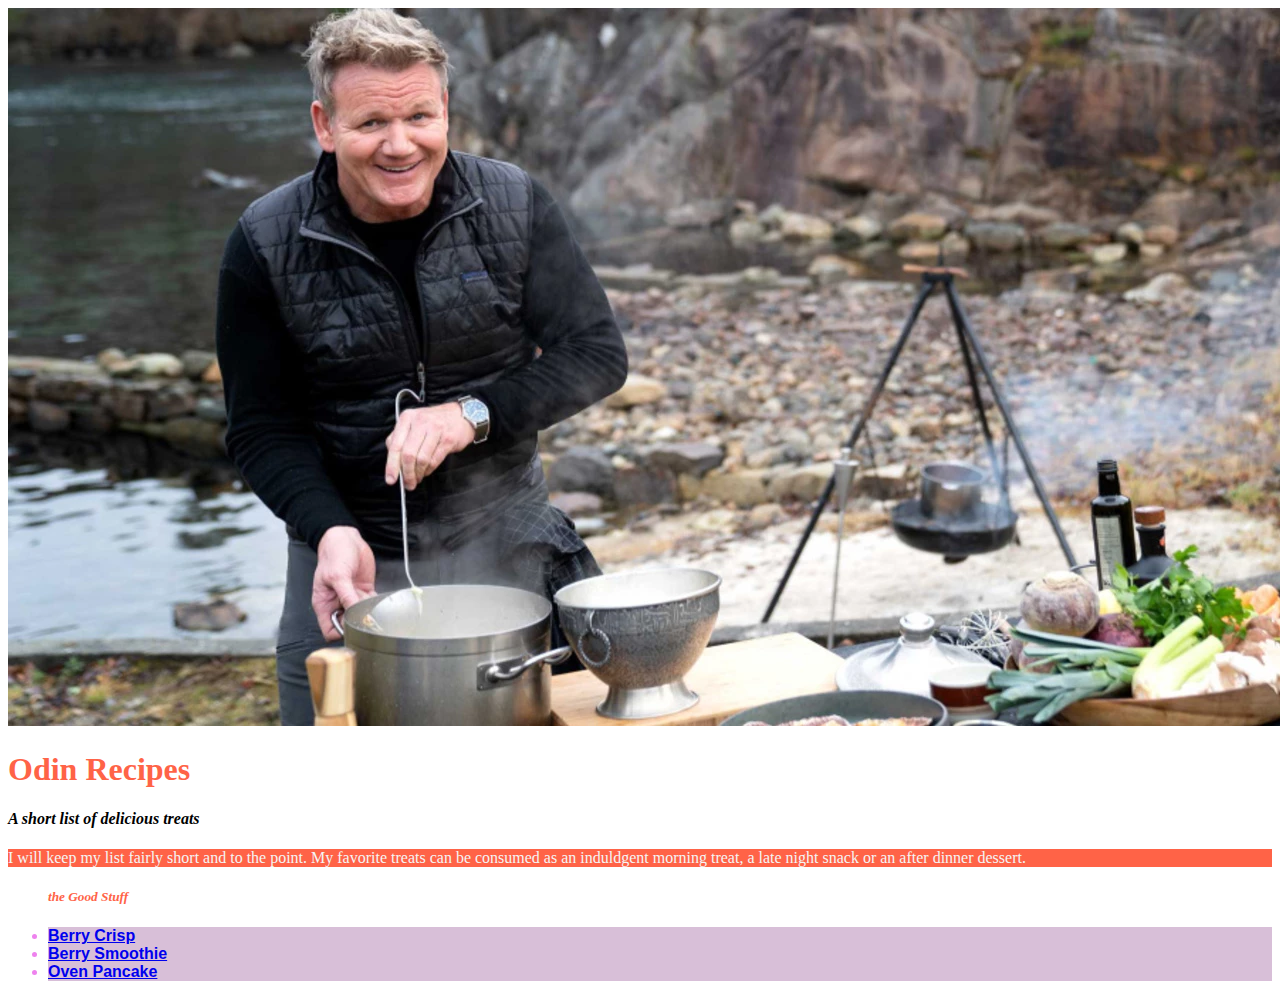
<file: index.html>
<!DOCTYPE html>
    <html lang=en>
        <head>
            <link rel="stylesheet" href="styles.css">
            <meta charset="utf-8">
            <title>Odin Recipes</title>
        </head>
        <body>
            <img src="gr-love.webp" alt="A nice photo of Gordan Ramsey">
            <h1>Odin Recipes</h1>
            <h4><em>A short list of delicious treats</em></h4>
                <p>I will keep my list fairly short and to the point.
                    My favorite treats can be consumed as an induldgent
                    morning treat, a late night snack or  an after dinner dessert.
                </p>

                <ul><h5 class="run-page"><em>the Good Stuff</em></h5>
                    <li><a href=./recipes/berry-crisp.html>Berry Crisp</a></li>
                    <li><a href=./recipes/berry-smoothie.html>Berry Smoothie</a></li>
                    <li><a href=./recipes/oven-pancakes.html>Oven Pancake</a></li>
                </ul>
                <p></p>
                <p></p>
                <p></p>
        </body>
    </html>
</file>
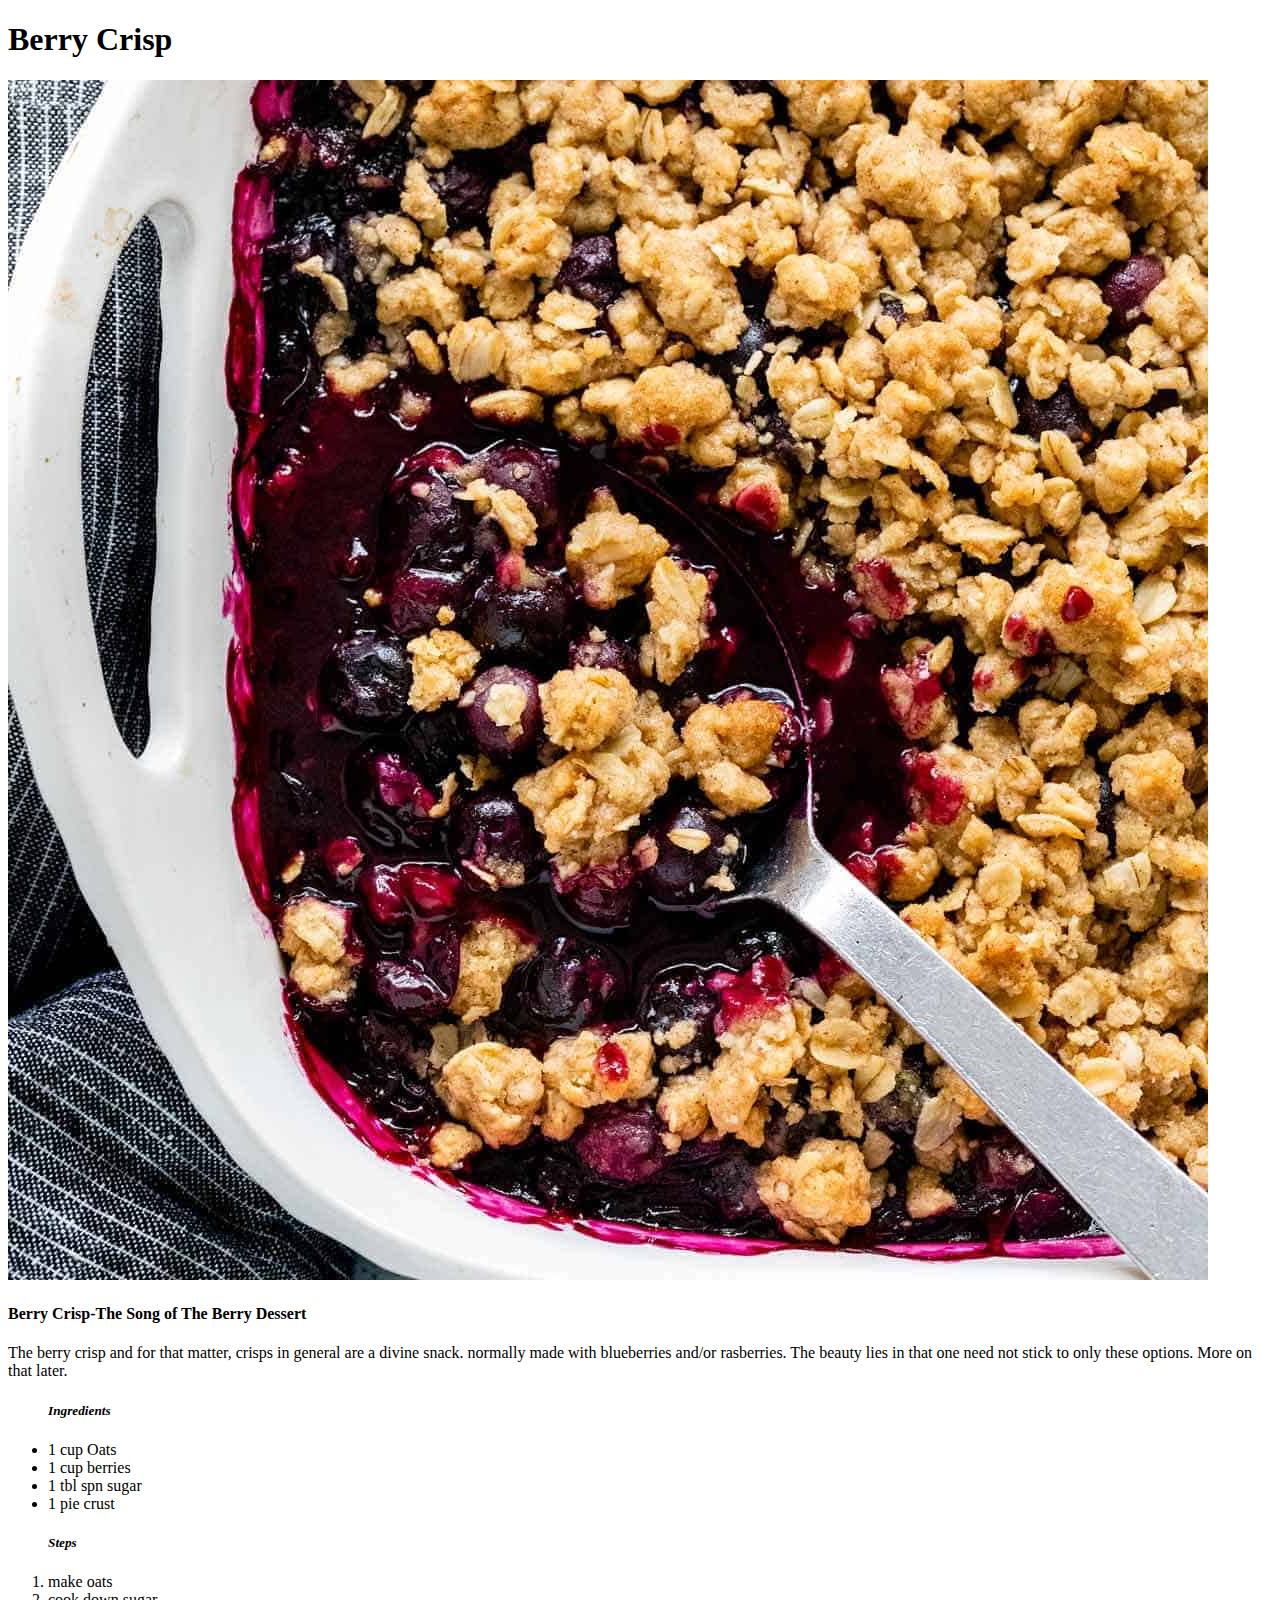
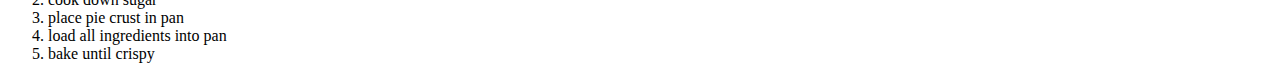
<file: recipes/berry-crisp.html>
<!DOCTYPE html>
<html lang="en">
<head>
    <meta charset="UTF-8">
    <meta http-equiv="X-UA-Compatible" content="IE=edge">
    <meta name="viewport" content="width=device-width, initial-scale=1.0">
    <title>Odin Recipes</title>
</head>
<body>
    <h1>Berry Crisp</h1>
    <img src="../bc-yum.jpg">
    <h4>Berry Crisp-The Song of The Berry Dessert</h4>
    
    <p>The berry crisp and for that matter, crisps in general are a divine snack.
        normally made with blueberries and/or rasberries. 
        The beauty lies in that one need not stick to only these options.
        More on that later.
    </p>
    <ul><h5><em>Ingredients</em></h5>
        <li>1 cup Oats</li>
        <li>1 cup berries</li>
        <li>1 tbl spn sugar</li>
        <li>1 pie crust</li>
    </ul>

    <ol><h5><em>Steps</em></h5>
        <li>make oats</li>
        <li>cook down sugar</li>
        <li>place pie crust in pan</li>
        <li>load all ingredients into pan</li>
        <li>bake until crispy</li>
    </ol>
</body>
</html>
</file>
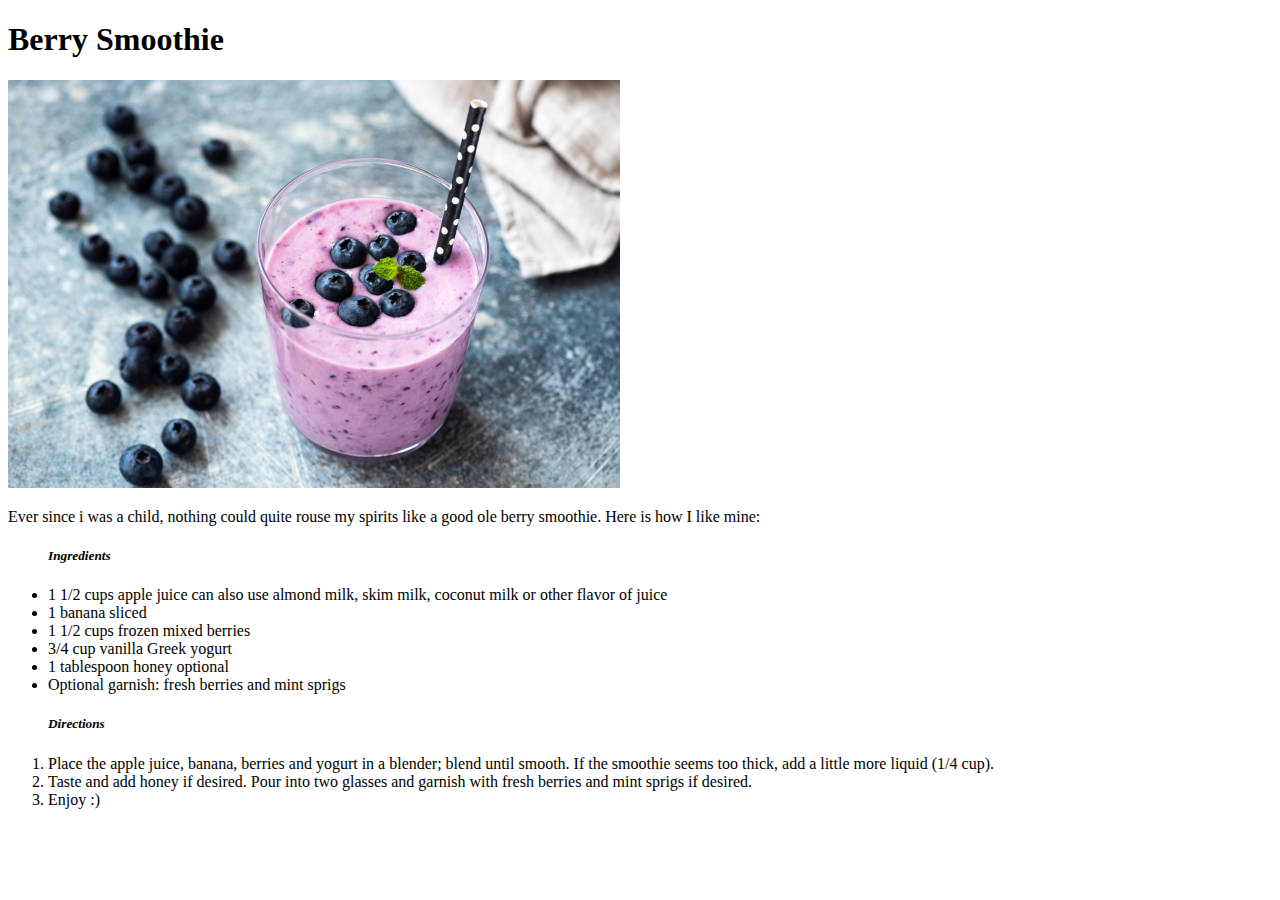
<file: recipes/berry-smoothie.html>
<!DOCTYPE html>
<html lang="en">
<head>
    <meta charset="UTF-8">
    
    <title>Odin Recipes</title>
</head>
<body>
    <h1>Berry Smoothie</h1>
    <img src="../bs-yum.jpg" alt="smoothie photo">
    <p>Ever since i was a child, nothing could quite rouse my spirits like
        a good ole berry smoothie. Here is how I like mine:
    </p>
    <ul><h5><em>Ingredients</em></h5>
        <li>1 1/2 cups apple juice can also use almond milk, skim milk, coconut milk or other flavor of juice</li>
        <li>1 banana sliced</li>
        <li>1 1/2 cups frozen mixed berries</li>
        <li>3/4 cup vanilla Greek yogurt</li>
        <li>1 tablespoon honey optional</li>
        <li>Optional garnish: fresh berries and mint sprigs</li>
    </ul>
    <ol>
        <h5><em>Directions</em></h5>
        <li>Place the apple juice, banana, berries and yogurt in a blender; blend until smooth. If the smoothie seems too thick, add a little more liquid (1/4 cup). </li>
        <li>Taste and add honey if desired. Pour into two glasses and garnish with fresh berries and mint sprigs if desired.</li>
        <li>Enjoy :)</li>
    
    </ol>
</body>
</html>
</file>
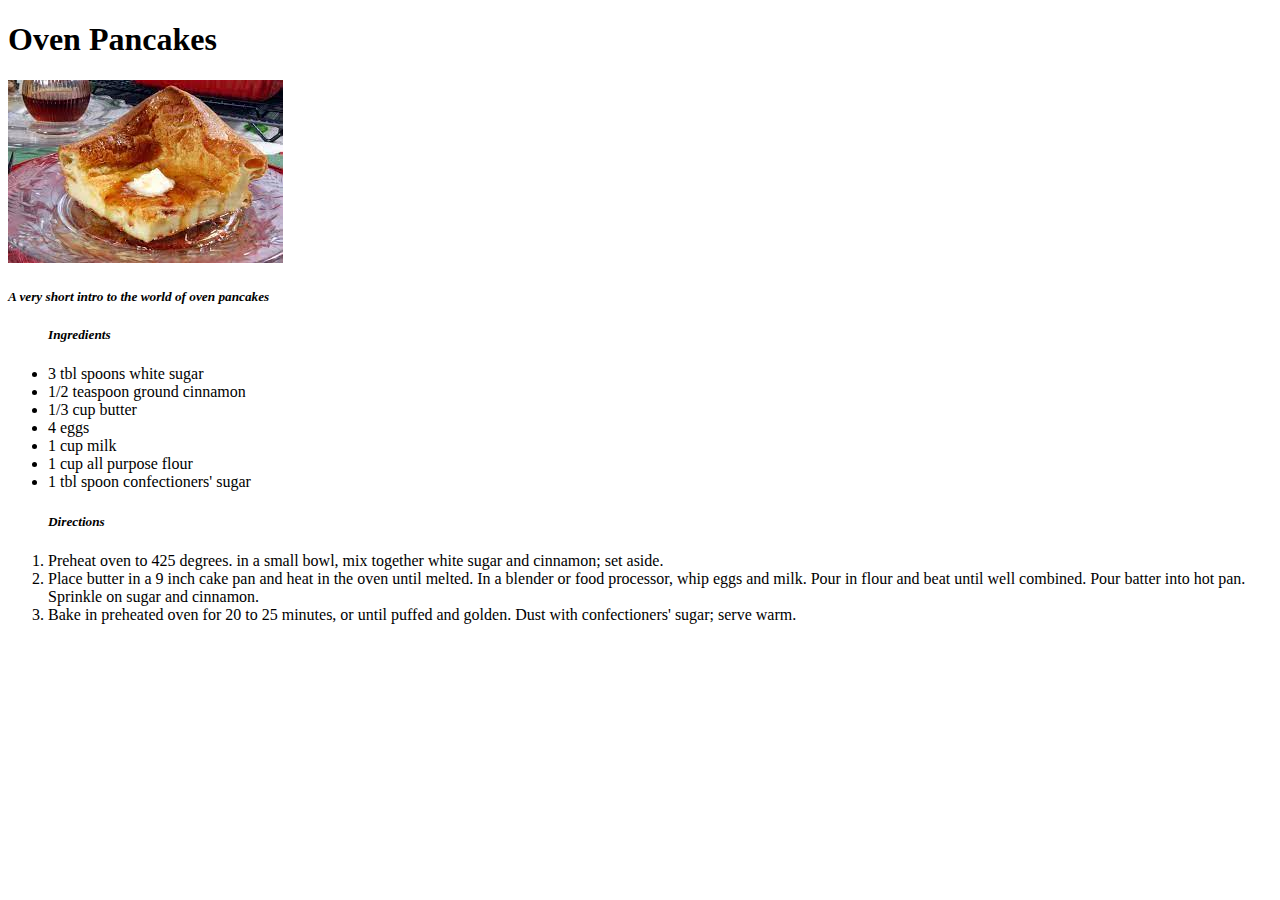
<file: recipes/oven-pancakes.html>
<!DOCTYPE html>
<html lang=en>
<head>
    <meta charset="utf-8">
    <title>Odin Recipes</title>
</head>
<body>
    <h1>Oven Pancakes</h1>
    <img src="../op-yum.jpeg"alt="Oven pancake picture">
    <h5><em>A very short intro to the world of oven pancakes</em></h5>
    <p></p>
    <ul><h5><em>Ingredients</em></h5>
        <li>3 tbl spoons white sugar</li>
        <li>1/2 teaspoon ground cinnamon</li>
        <li>1/3 cup butter</li>
        <li>4 eggs</li>
        <li>1 cup milk</li>
        <li>1 cup all purpose flour</li>
        <li>1 tbl spoon confectioners' sugar</li>
    </ul>
    <ol><h5><em>Directions</em></h5>
        <li>Preheat oven to 425 degrees. in a small bowl,
            mix together white sugar and cinnamon; set aside.
        </li>
        <li>Place butter in a 9 inch cake pan and heat in the oven until melted. In a blender or food processor, whip eggs and milk. Pour in flour and beat until well combined. Pour batter into hot pan. Sprinkle on sugar and cinnamon.</li>
        <li>Bake in preheated oven for 20 to 25 minutes, or until puffed and golden. Dust with confectioners' sugar; serve warm.</li>
        
    </ol>
</body>
</html>
</file>
<file: styles.css>
li {
    color: violet;
    font-family: Arial, Helvetica, sans-serif;
    background-color: thistle;
    font-weight: bold;
}
p {
    color: whitesmoke;
    background-color: tomato;
}
h1 {
    color: tomato;
    font-family: Georgia, 'Times New Roman', Times, serif;
}
.run-page {
border-color: violet;
color: tomato;


}
</file>
